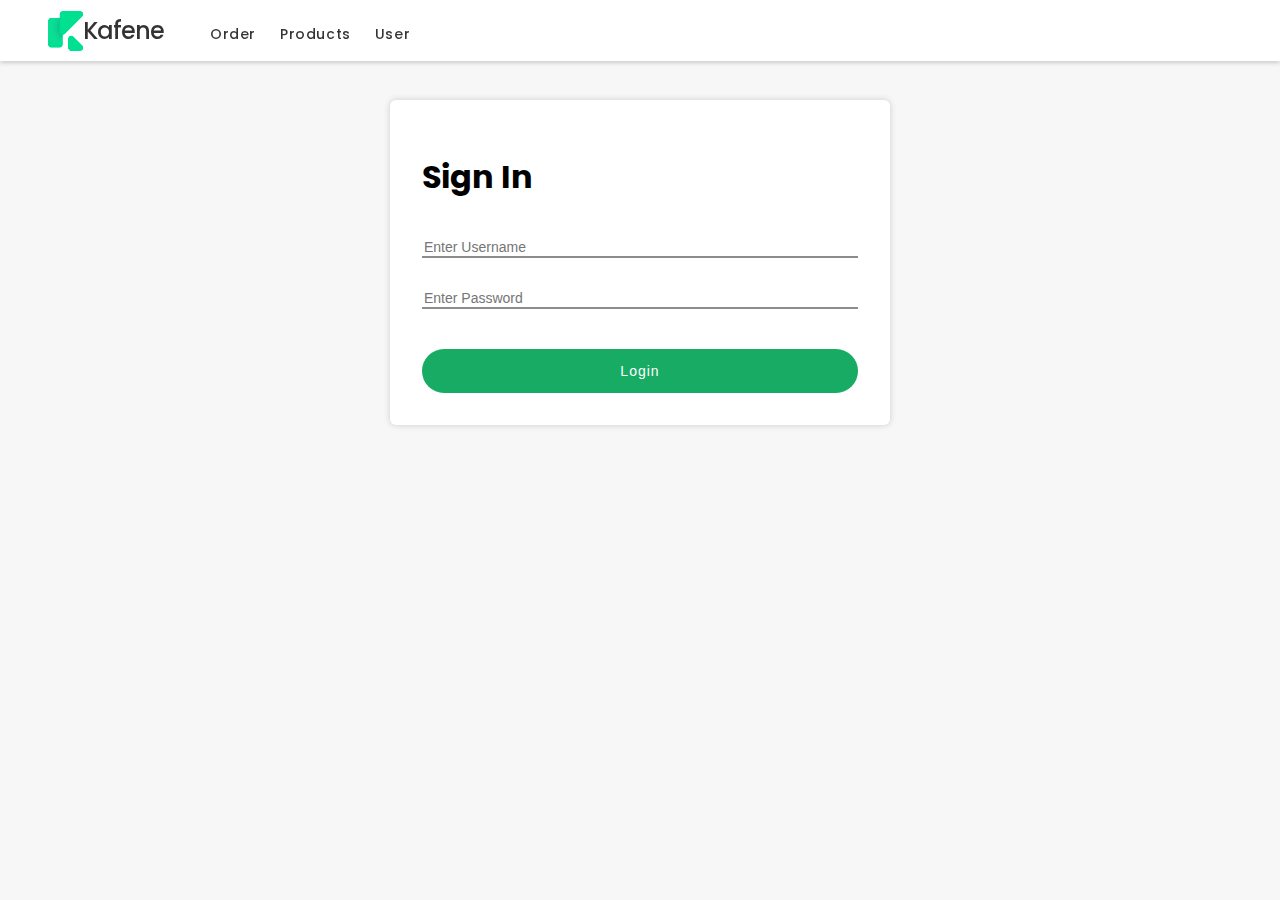
<file: index.html>
<!DOCTYPE html>
<html lang="en">
<head>
    <meta charset="UTF-8">
    <meta http-equiv="X-UA-Compatible" content="IE=edge">
    <meta name="viewport" content="width=device-width, initial-scale=1.0">
    <title>React App</title>
    <link rel="preconnect" href="https://fonts.googleapis.com">
    <link rel="preconnect" href="https://fonts.gstatic.com" crossorigin>
    <link href="https://fonts.googleapis.com/css2?family=Poppins:wght@100&display=swap" rel="stylesheet">
    <link rel="stylesheet" href="common.css">
    <link rel="stylesheet" href="login.css">
</head>
<body>
    <!-- navbar -->
    <div class="topbar">
      <div class="left">
        <div class="logo">
            <img src="logo.png" alt="logo">
            <p class="brandname">Kafene</p>
        </div>
        <nav>
            <a class="menuitem" href="#">Order</a>
            <a class="menuitem" href="#">Products</a>
            <a class="menuitem" href="#">User</a>
        </nav> 
      </div>
    </div>
     <!-- sign in -->
    <main class="container">
        <div>
         <form class="login">
            <h1>Sign In</h1>
            <input type="text" id="username" class="input" placeholder="Enter Username">
            <input type="password" id="password" class="input" placeholder="Enter Password">
            <input type="button" value="Login" onclick="validate()" class="button">
         </form>
        </div>
    </main>
    <script src="login.js"></script>
</body>
</html>
</file>
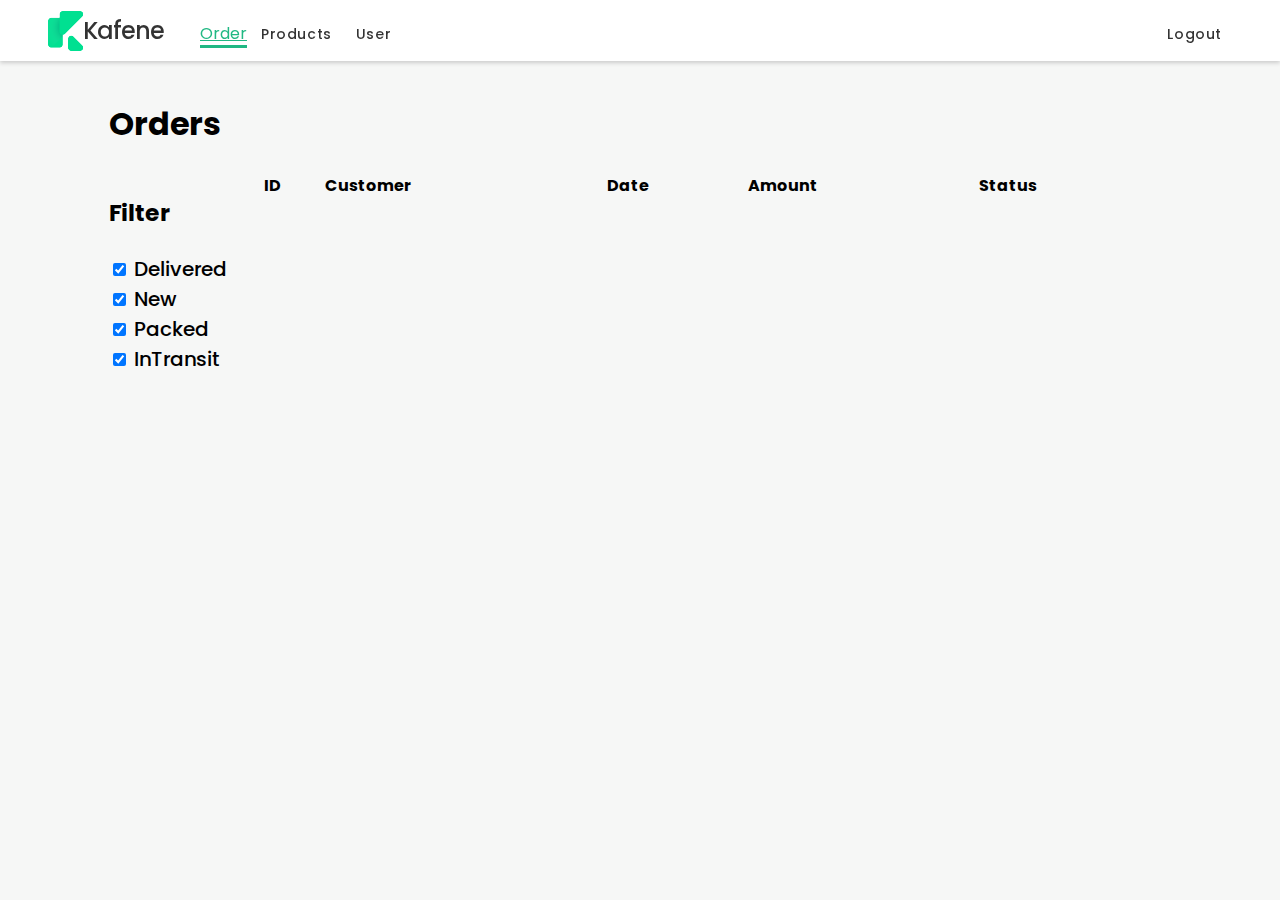
<file: order.html>
<!DOCTYPE html>
<html lang="en">
<head>
    <meta charset="UTF-8">
    <meta http-equiv="X-UA-Compatible" content="IE=edge">
    <meta name="viewport" content="width=device-width, initial-scale=1.0">
    <title>React App</title>
    <link rel="stylesheet" href="common.css">
    <link rel="stylesheet" href="order.css">
    <link href="https://cdn.jsdelivr.net/npm/bootstrap@5.3.0-alpha2/dist/css/bootstrap.min.css" rel="stylesheet" integrity="sha384-aFq/bzH65dt+w6FI2ooMVUpc+21e0SRygnTpmBvdBgSdnuTN7QbdgL+OapgHtvPp" crossorigin="anonymous">
</head>
<body>
     <!-- navbar -->
     <div class="topbar">
        <div class="left">
          <div class="logo">
              <img src="logo.png" alt="logo">
              <p class="brandname">Kafene</p>
          </div>
          <nav>
              <a class="menuitem-active" href="order.html">Order</a>
              <a class="menuitem" href="products.html">Products</a>
              <a class="menuitem" href="userlist.html">User</a>
          </nav>
        </div>
        <a class="menuitem" href="index.html">Logout</a>
      </div>
      <!-- Order-section -->
      <main class="maincontainer">
        <div class="pageWrapper">
          <h1 class="heading">Orders</h1>
          <div class="orderswarpper">
            <div class="filter">
              <h3>Filter</h3>
              <label><input type="checkbox" name="status" value="Delivered" checked> Delivered</label>
             <label><input type="checkbox" name="status" value="New" checked> New</label>
             <label><input type="checkbox" name="status" value="Packed" checked> Packed</label>
            <label><input type="checkbox" name="status" value="InTransit" checked> InTransit</label>
            
            </div>
            
            <div style="width: 100%;">
              <table class="orderslist">
               <tr>
                <th>ID</th>
                <th>Customer</th>
                <th>Date</th>
                <th>Amount</th>
                <th>Status</th>
               </tr>
               <tbody id="orderslist">
                 
               </tbody>
              </table>
            </div>
          </div>
       
        </div>
      </main>
      <script src="order.js"></script>
</body>
</html>
</file>
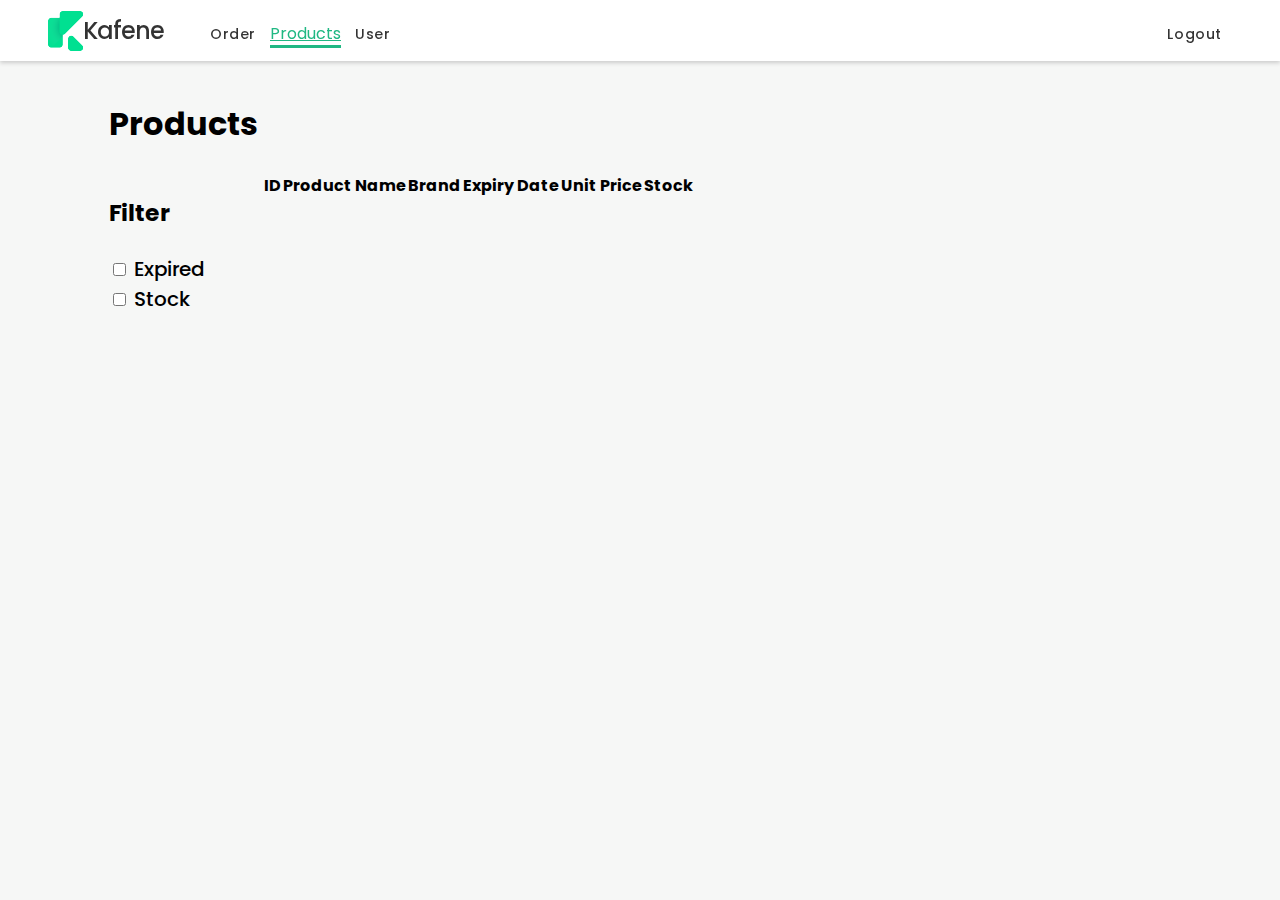
<file: products.html>
<!DOCTYPE html>
<html lang="en">
<head>
    <meta charset="UTF-8">
    <meta http-equiv="X-UA-Compatible" content="IE=edge">
    <meta name="viewport" content="width=device-width, initial-scale=1.0">
    <title>React App</title>
    <link rel="stylesheet" href="common.css">
    <link rel="stylesheet" href="product.css">
    <script src="https://code.jquery.com/jquery-3.6.4.js" integrity="sha256-a9jBBRygX1Bh5lt8GZjXDzyOB+bWve9EiO7tROUtj/E=" crossorigin="anonymous"></script>
</head>
<body>
     <!-- navbar -->
     <div class="topbar">
        <div class="left">
          <div class="logo">
              <img src="logo.png" alt="logo">
              <p class="brandname">Kafene</p>
          </div>
          <nav>
              <a class="menuitem" href="order.html">Order</a>
              <a class="menuitem-active" href="products.html">Products</a>
              <a class="menuitem" href="userlist.html">User</a>
          </nav>
        </div>
        <a class="menuitem" href="index.html">Logout</a>
      </div>
      <main class="maincontainer">
        <div class="pageWrapper">
          <h1 class="heading">Products</h1>
          <div class="orderswarpper">
            <div class="filter">
              <h3>Filter</h3>
              <label>
                <input type="checkbox" id="hide-expired" />
                Expired
              </label>
              <label>
                <input type="checkbox" id="hide-low-stock" />
                Stock
              </label>
            </div>
            
            <div style="width: 100%;">
              <table id="orderslist">
                <thead>
                  <tr>
                    <th>ID</th>
                    <th>Product Name</th>
                    <th>Brand</th>
                    <th>Expiry Date</th>
                    <th>Unit Price</th>
                    <th>Stock</th>
                  </tr>
                </thead>
                <tbody>
                </tbody>
              </table>
            
            </div>
          </div>
       
        </div>
      </main>
      <script src="product.js"></script>
</body>
</html>
</file>
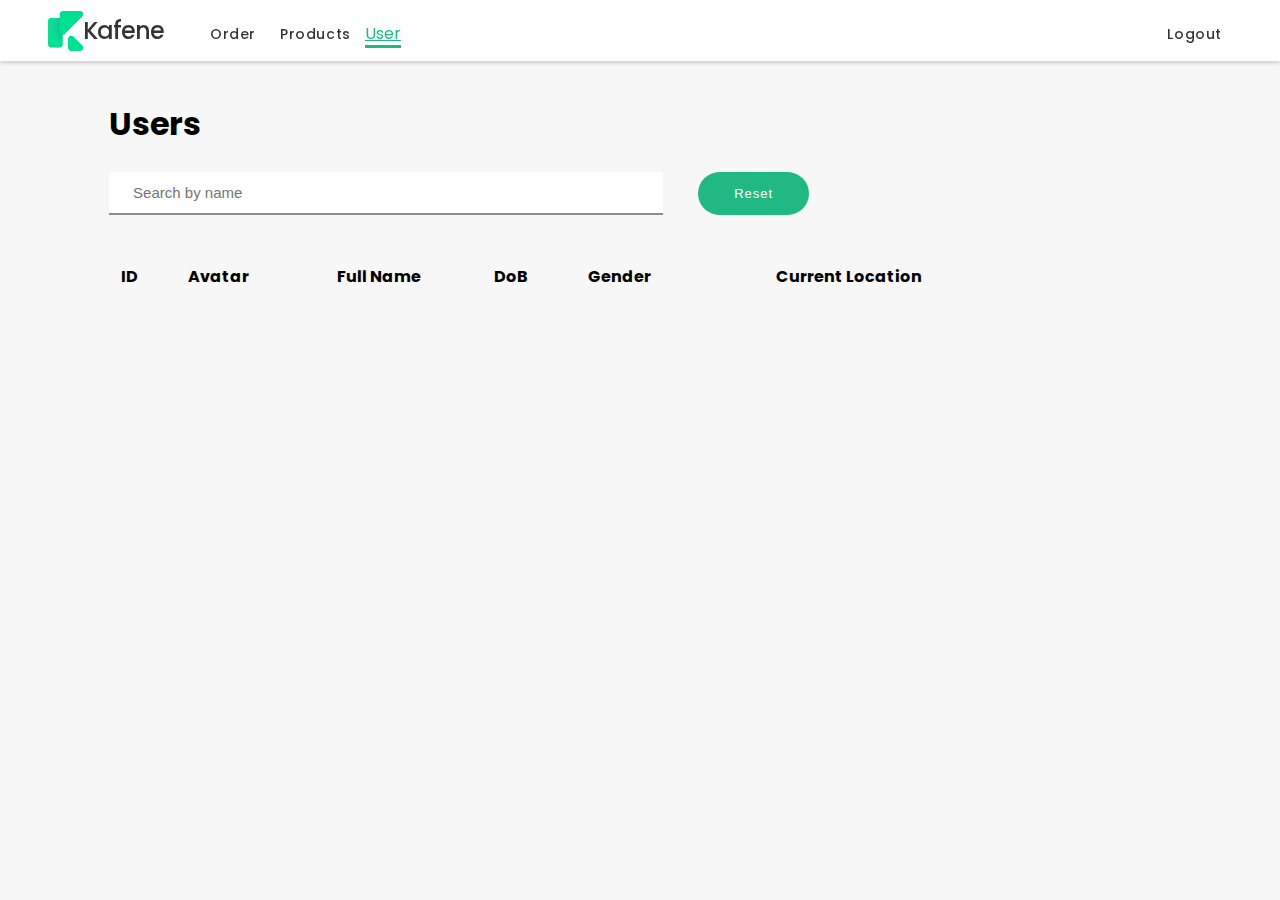
<file: userlist.html>
<!DOCTYPE html>
<html>
<head>
	<title>React App</title>
  <link rel="stylesheet" href="common.css">
  <link rel="stylesheet" href="userlist.css">
	<script src="https://code.jquery.com/jquery-3.6.0.min.js"></script>
</head>
<body>
    <!-- navbar -->
     <div class="topbar">
        <div class="left">
          <div class="logo">
              <img src="logo.png" alt="logo">
              <p class="brandname">Kafene</p>
          </div>
          <nav>
              <a class="menuitem" href="order.html">Order</a>
              <a class="menuitem" href="products.html">Products</a>
              <a class="menuitem-active" href="user.html">User</a>
          </nav>
        </div>
        <a class="menuitem" href="index.html">Logout</a>
      </div>
      <!-- main content -->
  <main class="maincontainer">
  <div class="pagewrapper">
	<h1 class="heading">Users</h1>
  <div class="orderswapper">
    <form class="filter">
	<label for="search"></label>
	<input type="text" id="search" class="searchbar" name="search" onkeyup="searchUsers()" placeholder="Search by name">
	<button type="button"class="reset" onclick="resetSearch()">Reset</button>
  </form>
  <div style="width: 100%;">
	<table id="userTable" class="usertable">
		<thead>
			<tr>
				<th>ID</th>
				<th>Avatar</th>
				<th>Full Name</th>
				<th>DoB</th>
				<th>Gender</th>
				<th>Current Location</th>
			</tr>
		</thead>
		<tbody>
      
		</tbody>
	</table>
  </div>
  </div>
  </div>
</main>
	<script src="userlist.js"></script>
</body>
</html>
</file>
<file: common.css>
@import url('https://fonts.googleapis.com/css2?family=Poppins:wght@300&display=swap');
html{
    font-family: 'Poppins', sans-serif;
    background-color: #f6f7f6;
}
p{
    display: block;
    margin-block-start: 1em;
    margin-block-end: 1em;
    margin-inline-start: 0px;
    margin-inline-end: 0px;
}
.topbar{
    width: 100%;
    padding: 0 48px;
    box-sizing: border-box;
    position: fixed;
    top: 0;
    left: 0;
    z-index: 10;
    box-shadow: 0 2px 4px #ccc;
    background-color: #fff;
    justify-content: space-between;
    display: flex;
    align-items: center;
}
.left{
    display: flex;
    align-items: center;
}
.logo{
    margin-right: 36px;
    display: flex;
    align-items: center;
}
.brandname{
    font-size: 24px;
    letter-spacing: -1px;
    font-weight: 500;
    margin: 0;
    color: rgba(0,0,0,.8);
}
.menuitem{
    display: inline-block;
    text-decoration: none;
    color: rgba(0,0,0,.8);
    padding: 24px 0 16px;
    font-size: 14px;
    font-weight: 500;
    letter-spacing: .6px;
    margin: 0 10px;
}
.menuitem-active{
    color: #20b883;
    border-bottom: 3px solid #20b883;
}
</file>
<file: login.css>
@import url('https://fonts.googleapis.com/css2?family=Poppins:wght@300&display=swap');

main{
    display: block;
}

.container{
    margin-top: 100px;
}
.login{
    font-family: 'Poppins', sans-serif;
    width: 100%;
    max-width: 500px;
    border-radius: 6px;
    background-color: #fff;
    margin: 0 auto;
    padding: 32px;
    box-sizing: border-box;
    display: flex;
    flex-direction: column;
    box-shadow: 0 0 6px #ccc;
}
.input{
    width: 100%;
    padding-top:16px;
    font-size: 14px;
    box-sizing: border-box;
    border:0;
    border-bottom: 2px solid #8c8c8c;
    margin-bottom: 16px;
    outline: none;
}
.button{
    display: inline-block;
    border-radius: 30px;
    padding: 14px 36px;
    font-size: 14px;
    font-weight: 500;
    letter-spacing: 1px;
    background-color: rgb(23, 171, 99);
    color: #fff;
    border:none;
    outline: none;
    cursor: pointer;
    margin-top: 24px;
}
</file>
<file: order.css>
/* common-part */

main{
    display: block;
}
table{
    display: table;
    box-sizing: border-box;
    text-indent: initial;
    border-spacing: 0;
    border-color: gray;
}

tr{
    display: table-row;
    vertical-align: inherit;
    border-color: inherit;
}
/* order-page */
.maincontainer{
    margin-top: 100px;
    background-color: #f6f7f6;
}
.pageWrapper{
    width: 100%;
    box-sizing: border-box;
    padding: 0 8% 4%;
}
.orderswarpper{
    width: 100%;
    display: flex;
    align-items: flex-start;
    justify-content: space-between;
    padding: 24px 0;
}
.heading{
    margin: 0;
}
.heading h1{
    display: flex;
    font-size: 2em;
    margin-block-start: 0.67em;
    margin-block-end: 0.67em;
    margin-inline-start: 0px;
    margin-inline-end: 0px;
    font-weight: bold;
}
/* filter */
.filter{
    width: 180px;
    display:flex;
 flex-direction: column;
 font-size: 20px;
 font-weight: 500;
}


/* table */
.orderslist{
 width: 100%;
 border-collapse: collapse;
 text-align: left;
 padding: 12px 24px;

}
.tablerows{
    background-color: #fff;
    border-bottom: 4px solid #f6f7f6;
}
.gray{
    color: gray;
}
.black{
    color: black;
}
</file>
<file: product.css>
/* common-part */

main{
    display: block;
}
table{
    display: table;
    box-sizing: border-box;
    text-indent: initial;
    border-spacing: 0;
    border-color: gray;
}

tr{
    display: table-row;
    vertical-align: inherit;
    border-color: inherit;
}
/* order-page */
.maincontainer{
    margin-top: 100px;
    background-color: #f6f7f6;
}
.pageWrapper{
    width: 100%;
    box-sizing: border-box;
    padding: 0 8% 4%;
}
.orderswarpper{
    width: 100%;
    display: flex;
    align-items: flex-start;
    justify-content: space-between;
    padding: 24px 0;
}
.heading{
    margin: 0;
}
.heading h1{
    display: flex;
    font-size: 2em;
    margin-block-start: 0.67em;
    margin-block-end: 0.67em;
    margin-inline-start: 0px;
    margin-inline-end: 0px;
    font-size: 20px;
    font-weight: 500;
}
/* filter */
.filter{
    width: 180px;
    display:flex;
    flex-direction: column;
    font-size: 20px;
    font-weight: 500;;
}


/* table */
.orderslist{
 width: 100%;
 border-collapse: collapse;
 text-align: left;
 padding: 12px 24px;
 font-size: 20px;
 font-weight: 500;
}
.tablerows{
    background-color: #fff;
    border-bottom: 4px solid #f6f7f6;
}
.gray{
    color: gray;
}
.black{
    color: black;
}
/* common-part */

main{
    display: block;
}
table{
    display: table;
    box-sizing: border-box;
    text-indent: initial;
    border-spacing: 0;
    border-color: gray;
}

tr{
    display: table-row;
    vertical-align: inherit;
    border-color: inherit;
}
/* order-page */
.maincontainer{
    margin-top: 100px;
    background-color: #f6f7f6;
}
.pageWrapper{
    width: 100%;
    box-sizing: border-box;
    padding: 0 8% 4%;
}
.orderswarpper{
    width: 100%;
    display: flex;
    align-items: flex-start;
    justify-content: space-between;
    padding: 24px 0;
}
.heading{
    margin: 0;
}
.heading h1{
    display: flex;
    font-size: 2em;
    margin-block-start: 0.67em;
    margin-block-end: 0.67em;
    margin-inline-start: 0px;
    margin-inline-end: 0px;
    font-weight: bold;
}
/* filter */
.filter{
    width: 180px;
    display:flex;
 flex-direction: column;
 font-size: 20px;
 font-weight: 500;
}


/* table */
.orderslist{
 width: 100%;
 border-collapse: collapse;
 text-align: left;
 padding: 12px 24px;
 font-size: 20px;
 font-weight: 500;
}
.tablerows{
    background-color: #fff;
    border-bottom: 4px solid #f6f7f6;
}
.gray{
    color: gray;
}
.black{
    color: black;
}
</file>
<file: userlist.css>
html{
    display: block;
}
body{
    font-family: 'Poppins', sans-serif;
}
h1{
    display: block;
    font-size: 2em;
    margin-block-start: 0.67em;
    margin-block-end: 0.67em;
    margin-inline-start: 0px;
    margin-inline-end: 0px;
}
table{
    display: table;
    border-collapse: collapse;
    box-sizing: border-box;
    text-indent: inherit;
    border-spacing: 2px;
    border-color: gray;
}
tr{
    display: table-row;
    vertical-align: inherit;
    border-color:inherit ;
    text-indent: initial;
    border-spacing: 2px;
}
/* main container */
.maincontainer{
    margin-top: 100px;
}
.pagewrapper{
    width: 100%;
    box-sizing: border-box;
    padding: 0 8% 4%;
}
.heading{
    margin: 0;
}
.orderswapper{
    width: 100px;
    padding: 24px 0;
}
.filter{
    width: 700px;
    display: flex;
    align-items: center;
    margin-bottom: 48px;
    font-size: 20px;
    font-weight: 500;
}
.searchbar{
    width:calc(100% - 100px);
    padding: 12px 24px;
    font-size: 15px;
    border:0;
    border-bottom: 2px solid #8c8c8c;
    margin: 0 35px 0 0;
    outline: none;
}
.reset{
    display: inline-block;
    border-radius: 30px;
    padding: 14px 36px;
    font-size: 13px;
    font-weight: 500;
    letter-spacing: 1px;
    background-color: #20b883;
    color: #fff;
    border: none;
    outline: none;
    cursor: pointer;
}
/* table */
.usertable{
    width: 900px;
    border-collapse: collapse;
}
.tablerows{
    background-color: #fff;
    border-bottom: 4px solid #f6f7f6;
}
</file>
